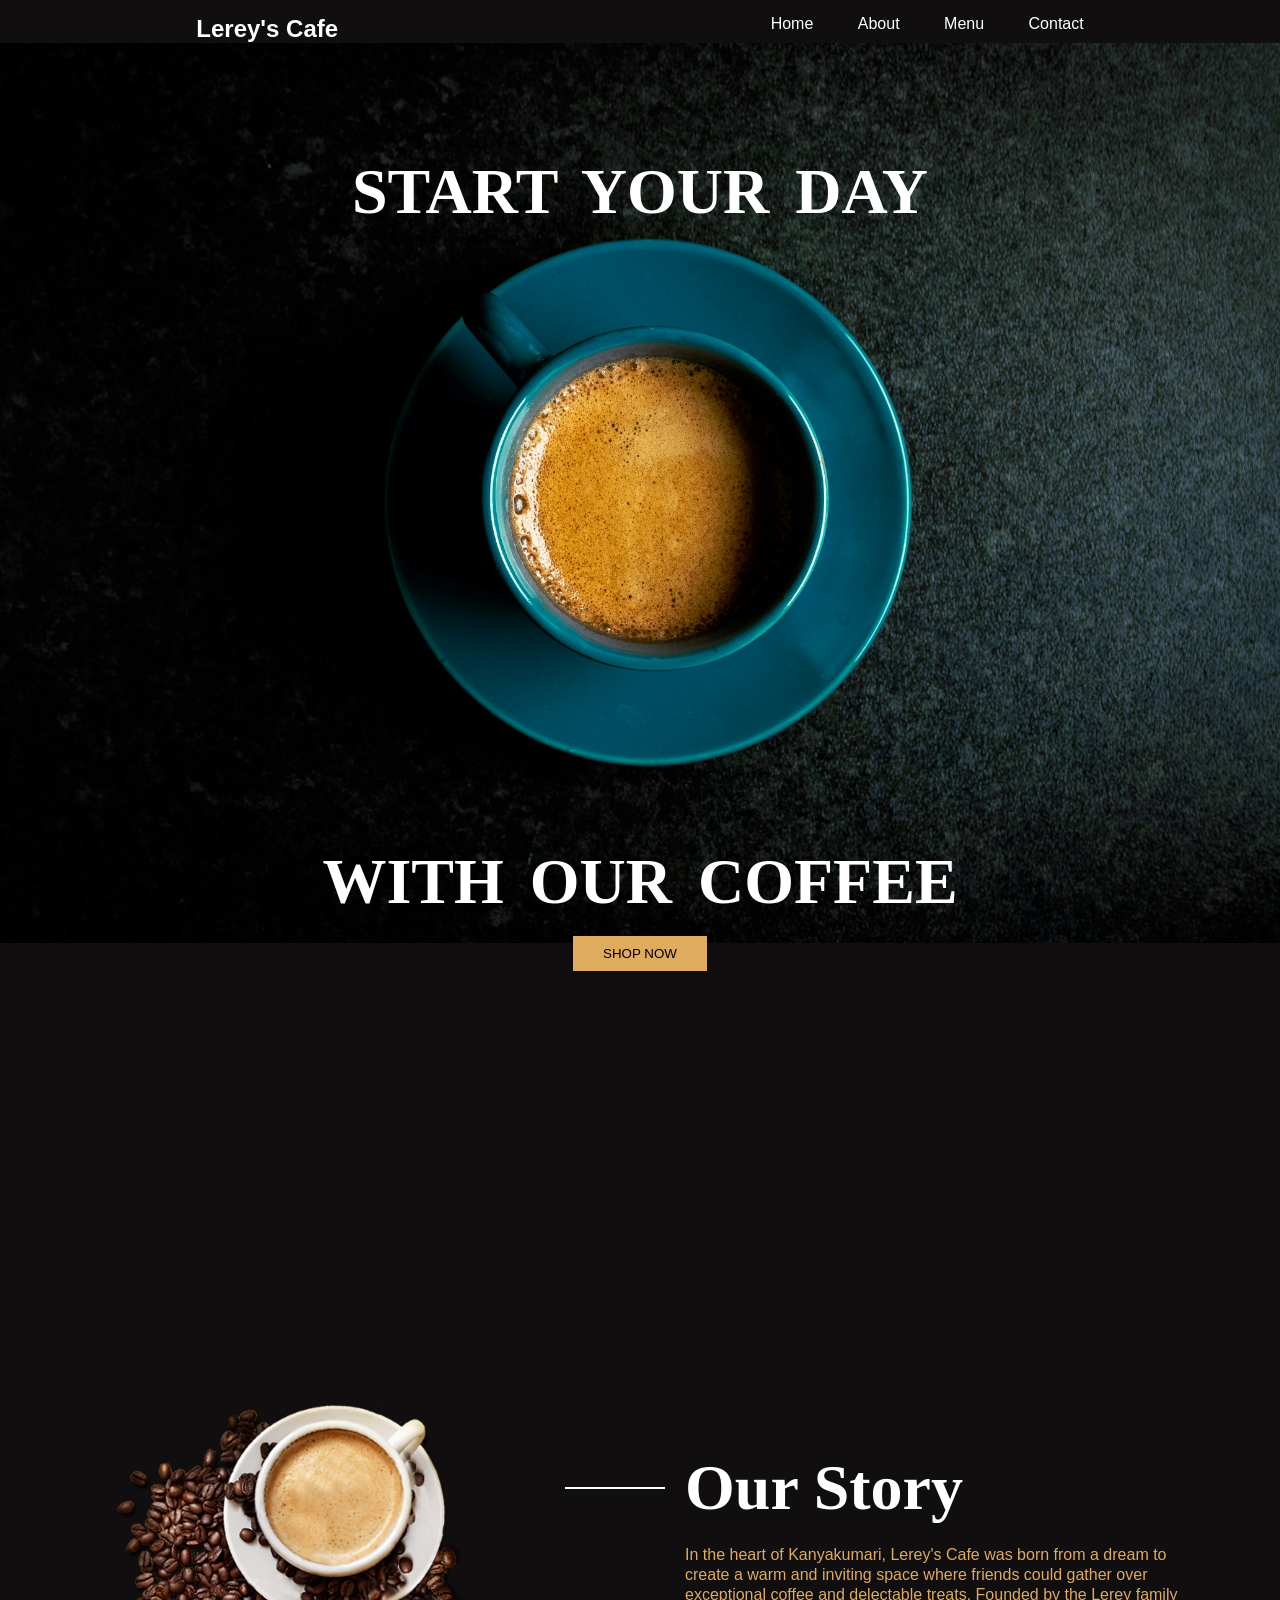
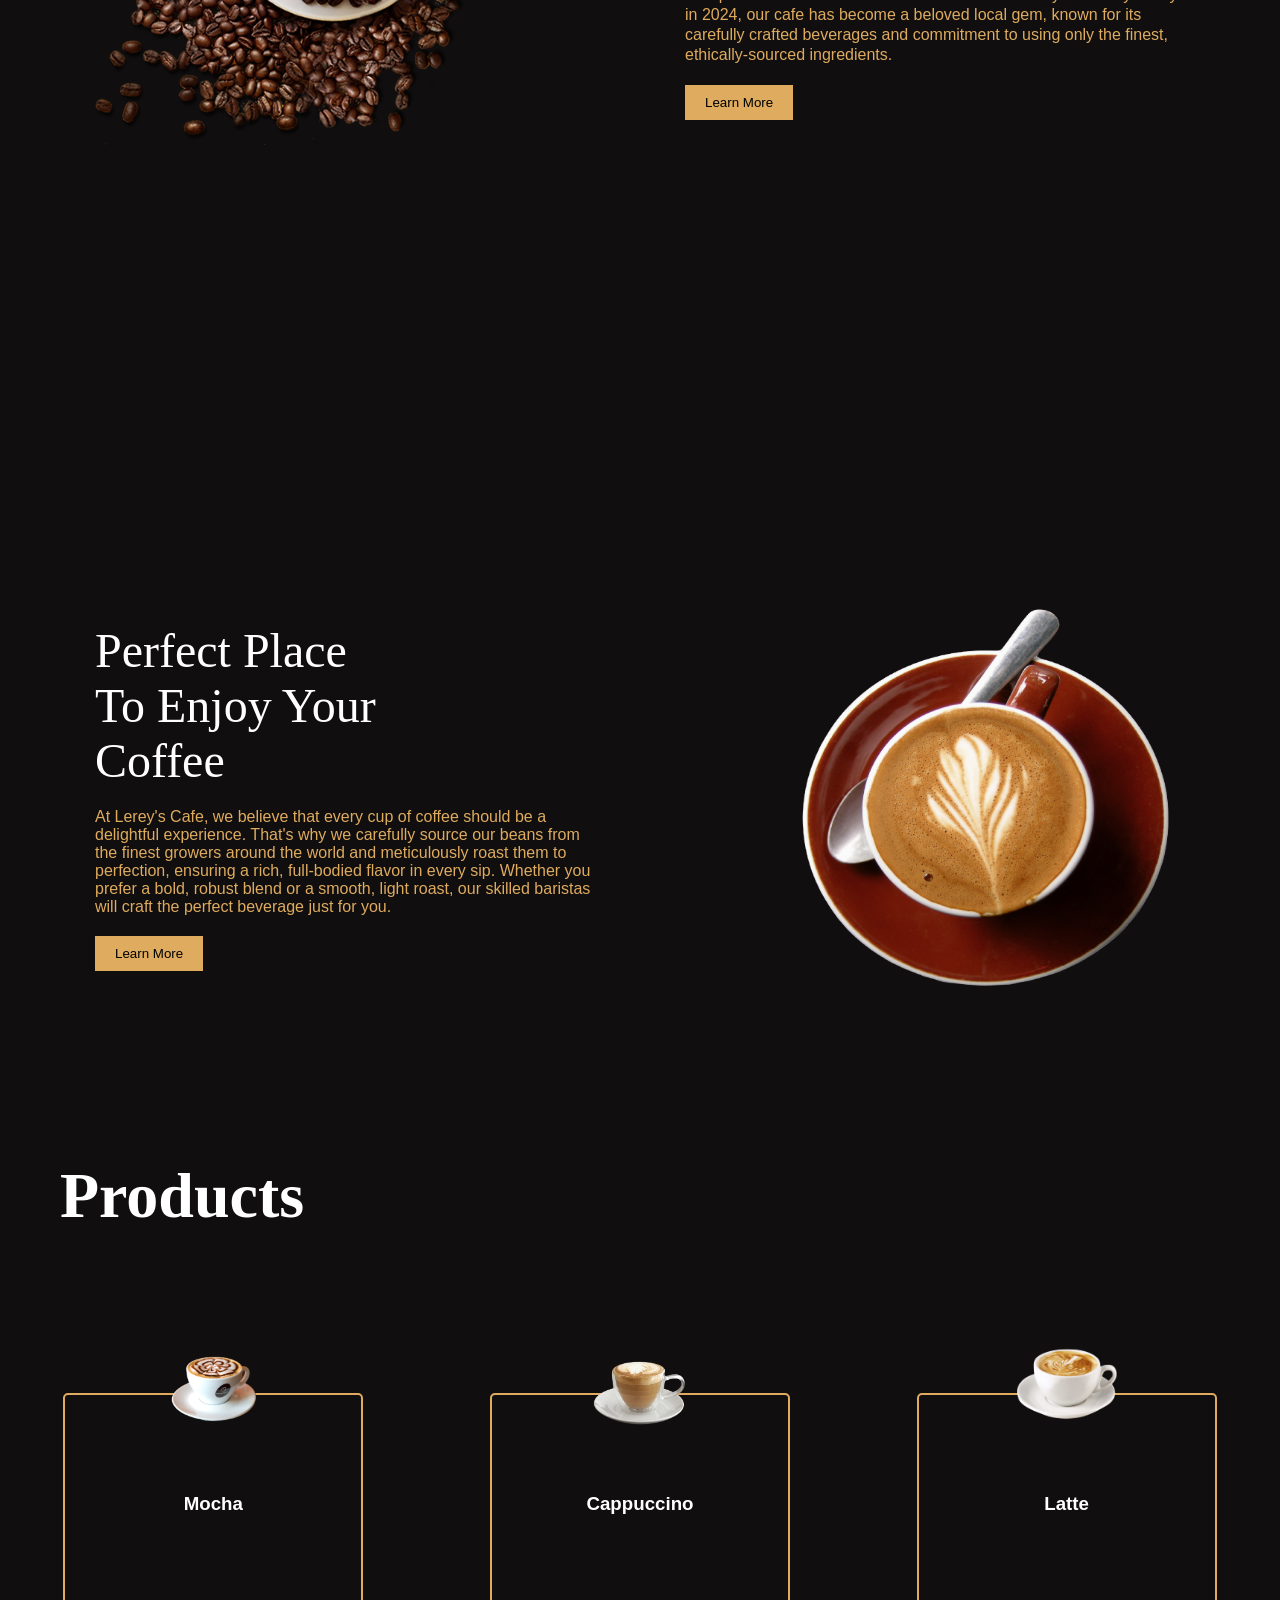
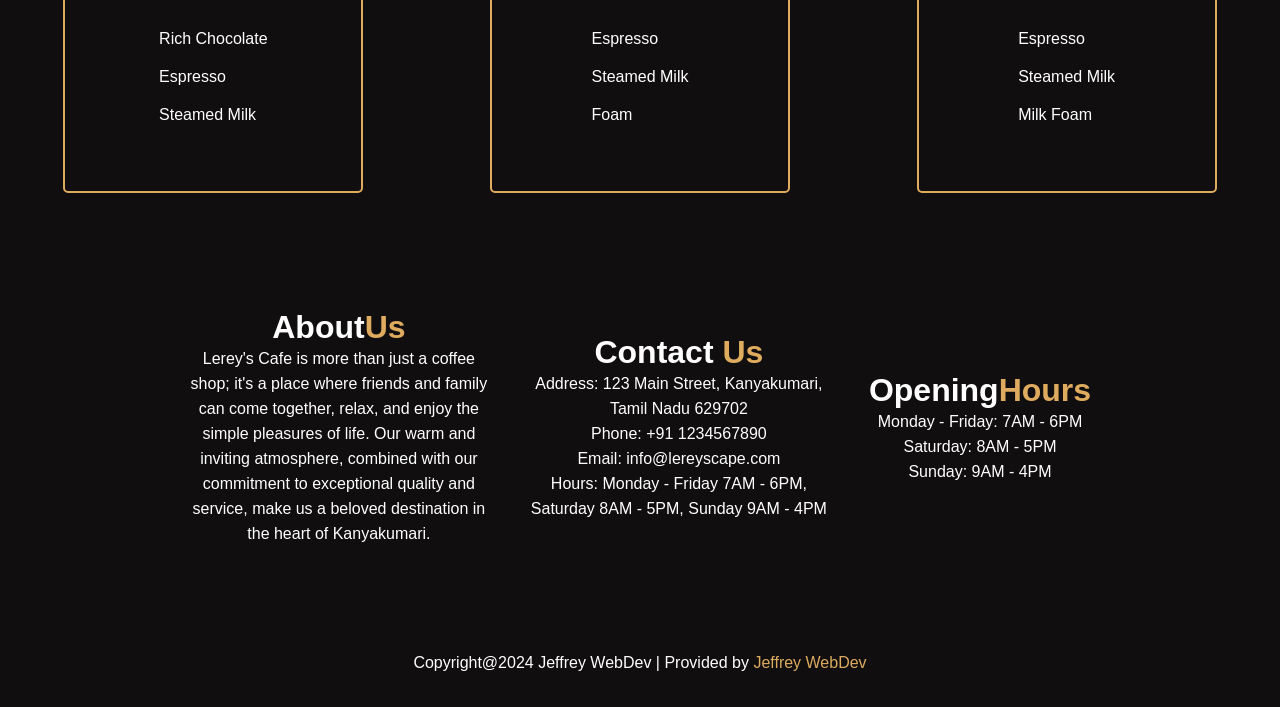
<file: 1-coffeeshop/index.html>
<!DOCTYPE html>
<html lang="en">
  <head>
    <meta charset="UTF-8" />
    <meta name="viewport" content="width=device-width, initial-scale=1.0" />
    <title>Lerey's Cafe</title>
    <link rel="stylesheet" href="styles.css" />
  </head>
  <body>
    <!-- Navigation Bar -->
    <nav>
      <h1 class="logo">Lerey's Cafe</h1>
      <ul>
        <li><a href="">Home</a></li>
        <li><a href="">About</a></li>
        <li><a href="">Menu</a></li>
        <li><a href="">Contact</a></li>
      </ul>
    </nav>
    <!-- Header -->
    <header class="header">
      <h1 class="main-heading">START YOUR DAY</h1>
      <h2 class="primary-heading">WITH OUR COFFEE</h2>
      <button class="main-btn">SHOP NOW</button>
    </header>
    <!-- Our Story -->
    <section id="our-story">
      <div class="img-container">
        <div class="img"></div>
      </div>
      <div class="section-content">
        <div class="title-style">
          <span class="line"></span>
          <h1 class="title">Our Story</h1>
        </div>
        <p>
          In the heart of Kanyakumari, Lerey's Cafe was born from a dream to
          create a warm and inviting space where friends could gather over
          exceptional coffee and delectable treats. Founded by the Lerey family
          in 2024, our cafe has become a beloved local gem, known for its
          carefully crafted beverages and commitment to using only the finest,
          ethically-sourced ingredients.
        </p>
        <button>Learn More</button>
      </div>
    </section>
    <!-- Coffe Section -->
    <section class="coffee-container">
      <div class="content-section">
        <div class="title-style">
          <h1 class="title-two">
            Perfect Place<br />
            To Enjoy Your<br />
            Coffee
          </h1>
        </div>
        <p>
          At Lerey's Cafe, we believe that every cup of coffee should be a
          delightful experience. That's why we carefully source our beans from
          the finest growers around the world and meticulously roast them to
          perfection, ensuring a rich, full-bodied flavor in every sip. Whether
          you prefer a bold, robust blend or a smooth, light roast, our skilled
          baristas will craft the perfect beverage just for you.
        </p>
        <button style="margin-top: 20px">Learn More</button>
      </div>
      <section class="img-container">
        <img src="Images/12.png" class="img-2" />
      </section>
    </section>
    <!-- Products -->
    <section class="products">
      <h1 class="title title-three">Products</h1>
      <section class="cards">
        <div class="card">
          <div class="card-img img-one"></div>
          <div class="card-title">
            <h1>Mocha</h1>
          </div>
          <div class="items">
            <p>Rich Chocolate</p>
            <p>Espresso</p>
            <p>Steamed Milk</p>
          </div>
        </div>
        <div class="card">
          <div class="card-img img-two"></div>
          <div class="card-title">
            <h1>Cappuccino</h1>
          </div>
          <div class="items">
            <p>Espresso</p>
            <p>Steamed Milk</p>
            <p>Foam</p>
          </div>
        </div>
        <div class="card">
          <div class="card-img img-three"></div>
          <div class="card-title">
            <h1>Latte</h1>
          </div>
          <div class="items">
            <p>Espresso</p>
            <p>Steamed Milk</p>
            <p>Milk Foam</p>
          </div>
        </div>
      </section>
    </section>
    <!-- Products End-->
    <!-- Footer -->
    <footer>
      <div class="container">
        <h1 class="heading-info">About<span>Us</span></h1>
        <p>
          Lerey's Cafe is more than just a coffee shop; it's a place where
          friends and family can come together, relax, and enjoy the simple
          pleasures of life. Our warm and inviting atmosphere, combined with our
          commitment to exceptional quality and service, make us a beloved
          destination in the heart of Kanyakumari.
        </p>
      </div>
      <div class="container">
        <h1 class="heading-info">Contact <span>Us</span></h1>
        <p>
          Address: 123 Main Street, Kanyakumari, Tamil Nadu 629702<br />
          Phone: +91 1234567890<br />
          Email: info@lereyscape.com<br />
          Hours: Monday - Friday 7AM - 6PM, Saturday 8AM - 5PM, Sunday 9AM - 4PM
        </p>
      </div>
      <div class="container">
        <h1 class="heading-info">Opening<span>Hours</span></h1>
        <p>
          Monday - Friday: 7AM - 6PM<br />
          Saturday: 8AM - 5PM<br />
          Sunday: 9AM - 4PM
        </p>
      </div>
      <p class="para">
        Copyright@2024 Jeffrey WebDev | Provided by <span>Jeffrey WebDev</span>
      </p>
    </footer>
  </body>
</html>
</file>
<file: 1-coffeeshop/styles.css>
/* Fairplay Display Font is Imported */
@import url("https://fonts.googleapis.com/css2?family=Playfair+Display:ital,wght@0,700;1,700&display=swap");

:root {
  --main-color: #deab5f;
  --primary-color: #312e2e;
}

/* Utility Styles */
button {
  padding: 10px 20px;
  background: var(--main-color);
  border: none;
  cursor: pointer;
}

/* Resets */
* {
  padding: 0;
  margin: 0;
  box-sizing: border-box;
}

body {
  background: #100e0f;
}

/* Navigation Start */
nav {
  display: flex;
  justify-content: space-around;
  color: #fff;
  font-family: sans-serif;
  padding-top: 15px;
}

li {
  display: inline;
  list-style: none;
}

li a {
  color: #fff;
  text-decoration: none;
  margin-left: 40px;
  padding-bottom: 10px;
}

li a:hover {
  border-bottom: 2px solid var(--main-color);
}

/* Navigation Ends */

/* Header Stats */
.header {
  background: url(Images/65.jpg);
  background-position: center;
  background-size: cover;
  height: 100vh;
  font-family: serif;
  font-weight: normal;
  display: flex;
  flex-direction: column;
  justify-content: center;
  align-items: center;
  color: #ffffff;
  text-align: center;
  position: relative;
}

.main-heading {
  position: absolute;
  top: 7rem;
  font-size: 4rem;
  word-spacing: 10px;
}

.primary-heading {
  position: absolute;
  bottom: 4rem;
  font-size: 4rem;
  word-spacing: 10px;
  margin-bottom: -40px;
}

.main-btn {
  position: absolute;
  bottom: 2rem;
  padding: 10px 30px;
  margin-top: 20px;
  background: transparent;
  background: var(--main-color);
  transform: translateY(60px);
}

#our-story {
  height: 100vh;
  margin-top: 15%;
  display: flex;
  flex-wrap: wrap;
  justify-content: space-around;
  align-items: center;
}

.img {
  width: 400px;
  height: 400px;
  background: url(Images/11.png);
  background-position: center;
  background-size: cover;
}

.title-style {
  display: flex;
  align-items: center;
}
.title {
  font-family: serif;
  font-size: 4rem;
  color: #fff;
  transform: translateX(-100px);
}

.line {
  width: 100px;
  height: 2px;
  background: #fff;
  transform: translateX(-120px);
}

.section-content p {
  max-width: 500px;
  color: #deab5f;
  font-family: sans-serif;
  line-height: 20px;
  margin: 20px 0;
}

.coffee-container {
  display: flex;
  flex-wrap: wrap;
  justify-content: space-around;
  align-items: center;
  margin-top: 10rem;
}

.content-section p {
  max-width: 500px;
}

.img-2 {
  width: 400px;
  height: 400px;
}

.title-two {
  font-size: 3rem;
  color: #fff;
  font-family: serif;
  font-weight: normal;
}

.content-section p {
  max-width: 500px;
  margin-top: 20px;
  font-family: sans-serif;
  color: #deab5f;
}

.products {
  margin-top: 5rem;
}

.title-three {
  font-size: 4rem;
  margin-left: 10rem;
  margin-top: 10rem;
  margin-bottom: 10rem;
}

.cards {
  display: flex;
  flex-wrap: wrap;
  flex-direction: row;
  justify-content: space-around;
  align-items: center;
}

.card {
  border: 2px solid var(--main-color);
  padding: 0 20px;
  height: 400px;
  width: 300px;
  display: flex;
  flex-direction: column;
  justify-content: space-around;
  align-items: center;
  border-radius: 5px;
  position: relative;
  margin-bottom: 4rem;
}

.card-img {
  width: 100px;
  height: 100px;
  position: absolute;
  top: -60px;
}

.img-one {
  background: url(Images/13.png);
  background-position: center;
  background-size: cover;
}

.img-two {
  background: url(Images/14.png);
  background-position: center;
  background-size: cover;
}

.img-three {
  background: url(Images/17.png);
  background-position: center;
  background-size: cover;
}

.card-title {
  color: white;
  font-family: sans-serif;
  margin-top: 50px;
}

.card .items p {
  color: #fff;
  margin: 20px 0;
  font-family: sans-serif;
}

footer {
  height: 50vh;
  display: flex;
  flex-wrap: wrap;
  align-items: center;
  justify-content: center;
  color: #fff;
  font-family: sans-serif;
}

.container {
  margin: 20px;
  max-width: 300px;
  text-align: center;
}

footer.heading-info {
  margin-bottom: 20px;
}

footer p {
  line-height: 25px;
}

span {
  color: var(--main-color);
}

hr {
  margin-bottom: 20px;
  border: var(--main-color);
  width: 500px;
  margin: 0 auto;
}
.para {
  color: #fff;
  font-family: sans-serif;
  text-align: center;
  margin-top: 20px;
}

@media only screen and (max-width: 768px) {
  .main-headings,
  .primary-heading {
    font-size: 2.5rem;
  }
  #our-story {
    text-align: center;
  }
  #our-story.title {
    transform: translateX(50px);
  }
  #our-story.line {
    display: none;
  }
  .content-section {
    text-align: center;
  }
  #our-story.img-container.img {
    width: 70%;
    text-align: center;
    margin: 0 auto;
  }
  .coffee-container.img-container {
    margin-top: 5rem;
    width: 50%;
  }
  .title {
    margin: 0 auto;
  }
  .title-two {
    margin: 0 auto;
  }
  .title-three {
    display: none;
  }

  .para {
    display: none;
  }
}
</file>
